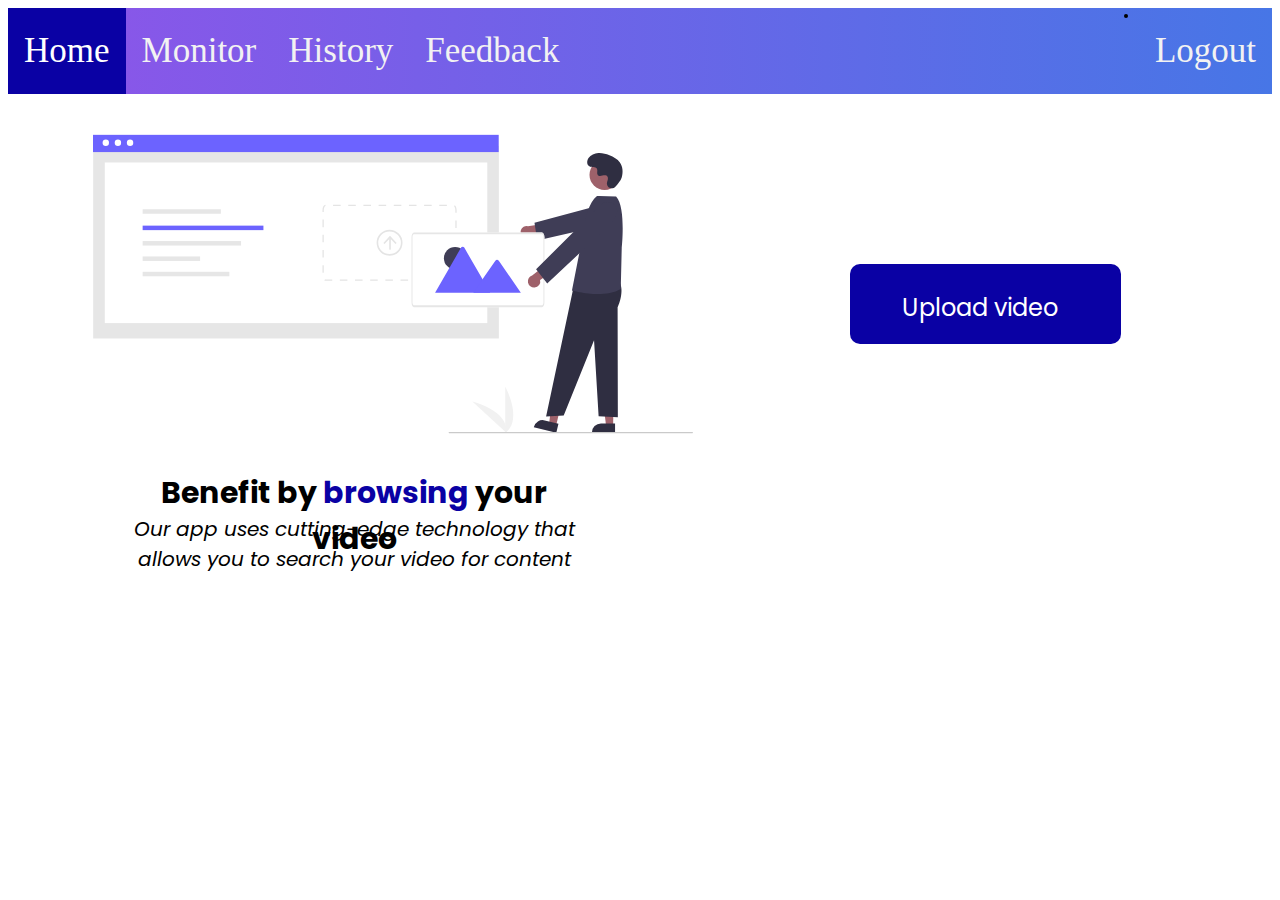
<file: Front/index.html>
<!DOCTYPE html>
<html>
    <head>
        <link href="https://fonts.googleapis.com/css?family=Poppins&display=swap" rel="stylesheet" /><link href="./css/main.css" rel="stylesheet" />
        <title>Document</title>
    </head>
    <body>
        
        <div class="topnav">
            <a class="active" href="#home">Home</a>
            <a href="file:///C:/Users/hp%20%20Elite%20Book/Documents/Project/Monitoring/index.html">Monitor</a>
            <a href="#contact">History</a>
            <a href="file:///C:/Users/hp%20%20Elite%20Book/Documents/Project/Feedback/feedback.html">Feedback</a>
           <li style="float:right"> <a href="file:///C:/Users/hp%20%20Elite%20Book/Documents/Project/Welcome/example/index.html">Logout</a></li>
        </div>
        <div>  
            <img src= "images/person.svg" width = "600" height = "460" style="vertical-align:top;margin:-40px 85px">  
            </div>
            <span class="Text"><b>Benefit by <span style="color: rgba(10,1,164,1)">browsing </span>your video</b></span>     
            <span class="SubText"><i>Our app uses cutting-edge technology that allows you to search your video for content</i> </span>      
            <div class="Button"></div>
            <span class="BText">Upload video</span>
        </div>
    </body>
    </html>
</file>
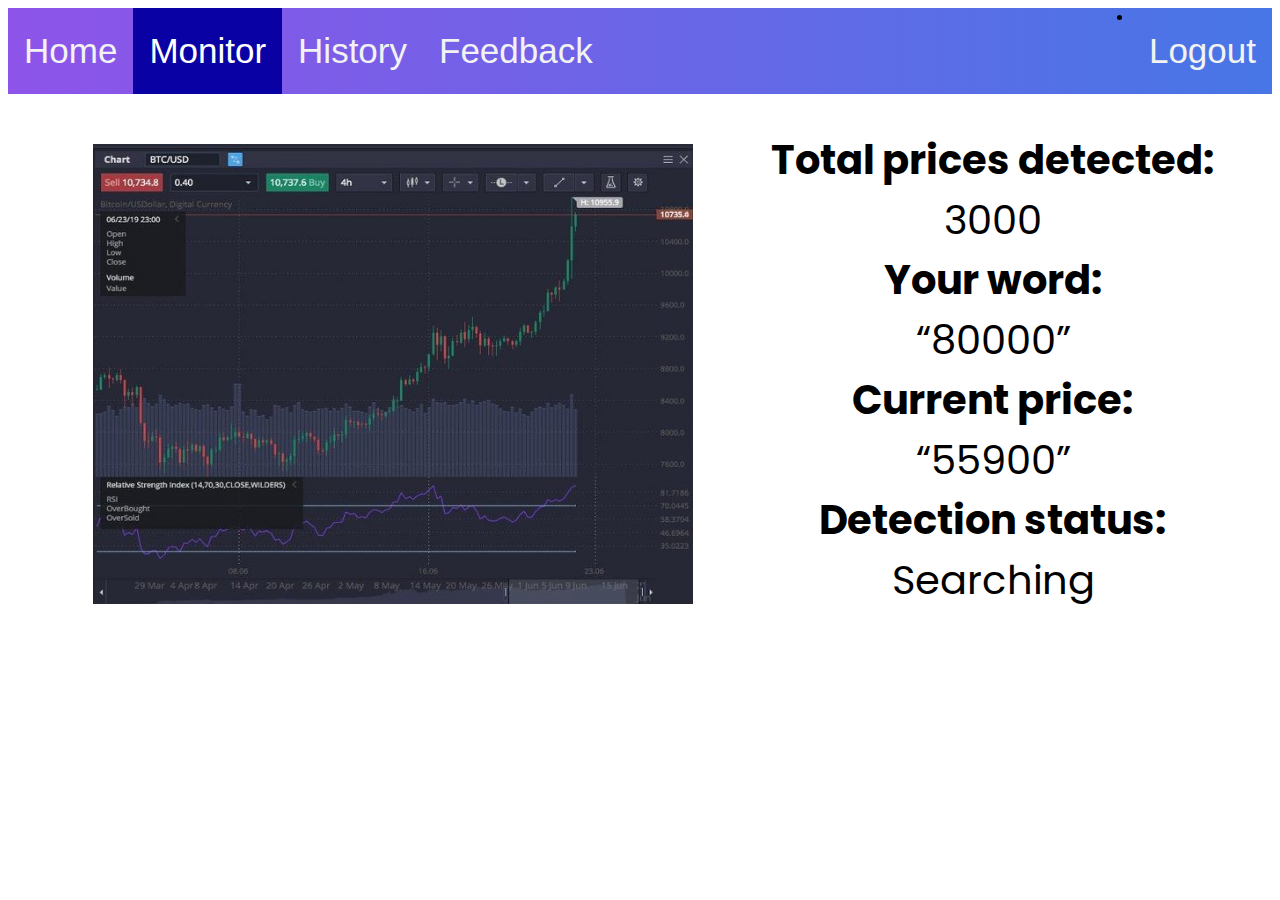
<file: Monitoring/index.html>
<!DOCTYPE html>
<html>
    <head>
        <link href="https://fonts.googleapis.com/css?family=Poppins&display=swap" rel="stylesheet" /><link href="./css/main.css" rel="stylesheet" />
        <title>Document</title>
    </head>
    <body>
        
        <div class="topnav">
            <a href="file:///C:/Users/hp%20%20Elite%20Book/Documents/Project/Front/index.html">Home</a>
            <a class="active" >Monitor</a>
            <a href="#contact">History</a>
            <a href="file:///C:/Users/hp%20%20Elite%20Book/Documents/Project/Feedback/feedback.html">Feedback</a>
           <li style="float:right"> <a href="file:///C:/Users/hp%20%20Elite%20Book/Documents/Project/Welcome/example/index.html">Logout</a></li>
        </div>
        <div>  
        <img src= "images/bg.jpg" width = "600" height = "460" style="vertical-align:middle;margin:50px 85px">  
        </div>
        <span class="Paragraph">
            <b>Total prices detected: </b><br>
            <center>3000</center>
            <b>Your word: </b><br>
            <center>“80000”</center>
            <b>Current price:</b><br>
            <center>“55900”</center>
            <b>Detection status:</b><br>
            <center>Searching </center> 
        </span>
            
    </body>
    </html>
</file>
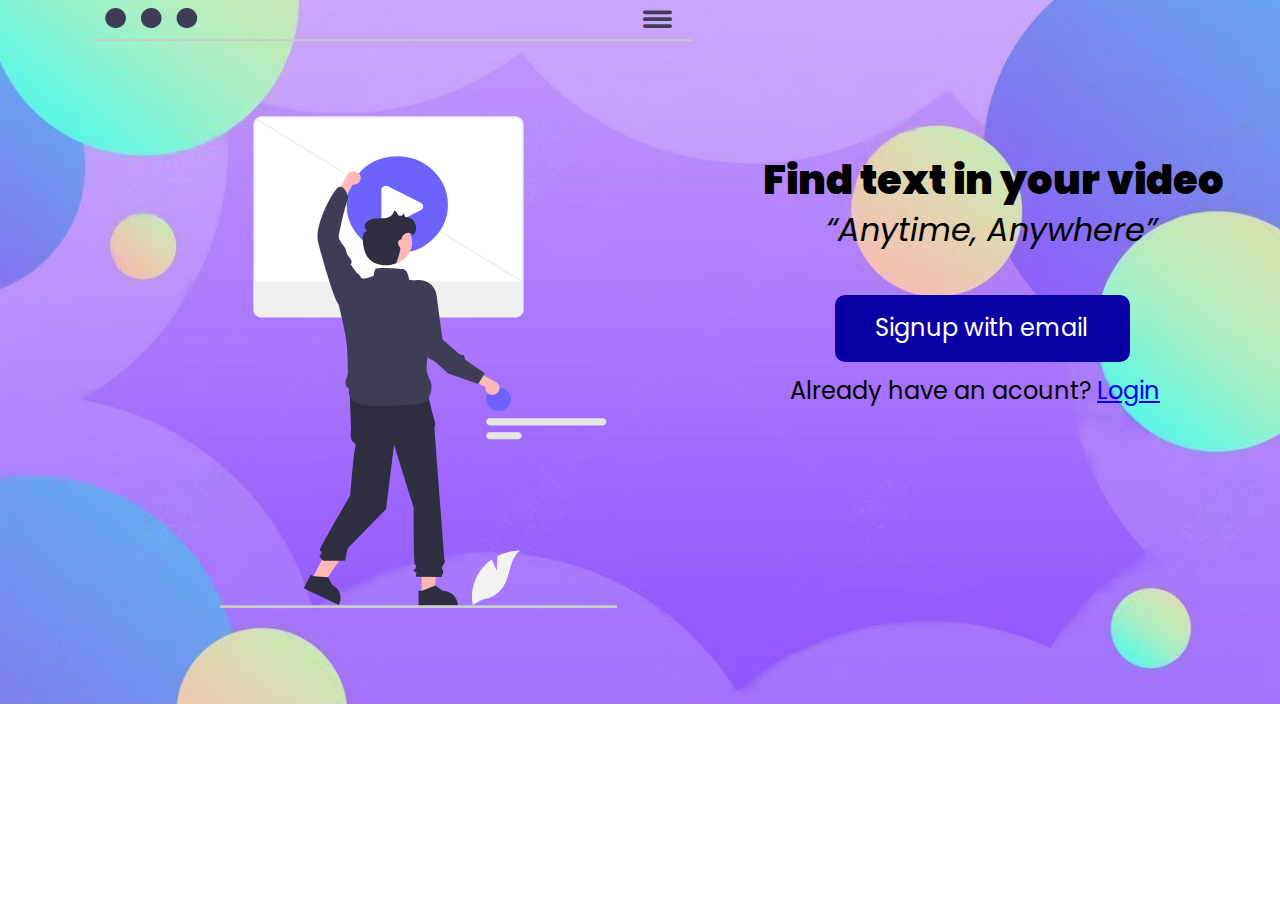
<file: Welcome/example/index.html>
<!DOCTYPE html>
<html>
    <head>
        <link href="https://fonts.googleapis.com/css?family=Poppins&display=swap" rel="stylesheet" />
        <link href="./css/main.css" rel="stylesheet" />
        <title>Welcome Screen</title>
    </head>
    <body>
      
            <div>  
            <img src= "images/we.svg" width = "600" height = "600" style="vertical-align:middle;margin:0px 85px">  
            </div>
            <span class="MainText"><b>Find text in your video</b></span>
            <span class="SubText"><i>“Anytime, Anywhere”</i></span>
            <div class="Button"></div>
            <a href="file:///C:/Users/hp%20%20Elite%20Book/Documents/Project/Signup/signup.html">
            <span class="Signup">Signup with email</a></span>
            <span class="Login">Already have an acount? 
                <a href="file:///C:/Users/hp%20%20Elite%20Book/Documents/Project/Login/login.html">Login</a></span>
        </div>
    </body>
    </html>
</file>
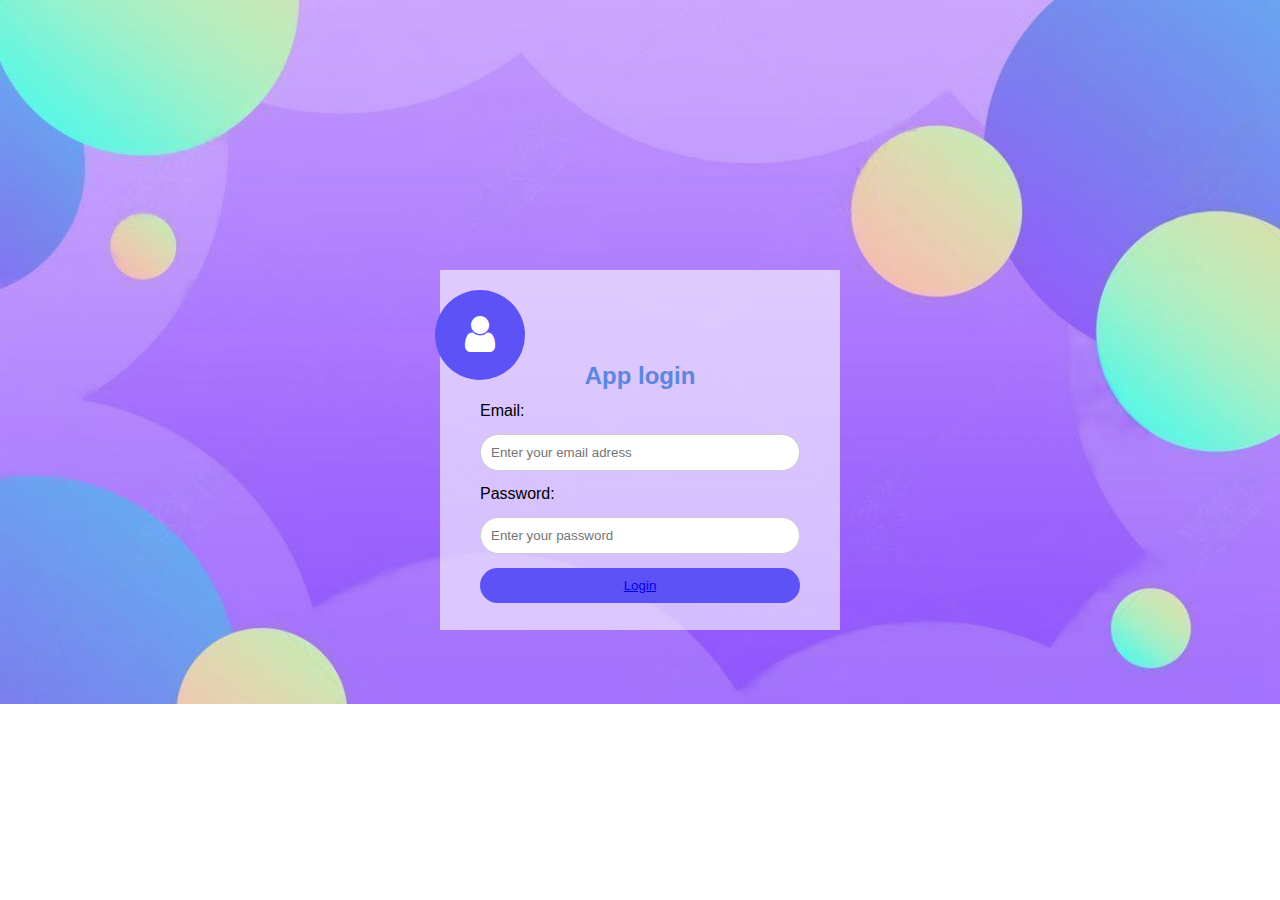
<file: Login/login.html>
<!DOCTYPE html>
<html lang="en">
<head>
    <title>Login Page</title>
    <link href="https://stackpath.bootstrapcdn.com/font-awesome/4.7.0/css/font-awesome.min.css" rel="stylesheet" >
    <link rel="stylesheet" href="css/login-page.css">
</head>
<body>
<section>
    <div class="rt-container">
          <div class="col-rt-12">
              <div class="Scriptcontent">
    
                <form class="codehim-form">
        <div class="form-title">
            <div class="user-icon gr-bg">
            <i class="fa fa-user"></i>
            </div>
     <h2> App login</h2>
            </div>
    <label for="email"> Email:</label>
        <input type="email" id="email" class="cm-input" placeholder="Enter your email adress">
        
        <label for="pass"> Password:</label>
        <input id="pass" type="password" class="cm-input" placeholder="Enter your password">
        <a href="file:///C:/Users/hp%20%20Elite%20Book/Documents/Project/Front/index.html">
        <button type="submit" class="btn-login  gr-bg"/> Login</a></button>
    </form>
          
    		
    		</div>
		</div>
    </div>
</section>
     
	</body>
</html>
</file>
<file: Front/css/main.css>
* {
  box-sizing: border-box;
}
body {
  font-size: 14px;
}
.topnav {

  background: #4776E6; 
  background: -webkit-linear-gradient(to right, #8E54E9, #4776E6);  
  background: linear-gradient(to right, #8E54E9, #4776E6); 
  overflow: hidden;
}
.topnav a {
  float: left;
  color: #f2f2f2;
  text-align: center;
  padding: 23px 16px;
  text-decoration: none;
  font-size: 35px;
}
.topnav a:hover {
  background-color: #ddd;
  color: rgba(10,1,164,1);
}
.topnav a.active {
  background-color:rgba(10,1,164,1);
  color: white;
}

.Text {
  width: 468px;
  position: absolute;
  top: 470px;
  left: 120px;
  opacity: 1;
  font-family: 'Poppins';
  font-size :30px;
  text-align: center;
}
.SubText {
  width: 468px;
  position: absolute;
  top: 514px;
  left: 120px;
  opacity: 1;
  font-family: 'Poppins';
  font-size :20px;
  text-align: center;
}
.Button {
  width: 271px;
  height: 80px;
  background: rgba(10,1,164,1);
  opacity: 1;
  position: absolute;
  top: 264px;
  left: 850px;
  border-top-left-radius: 10px;
  border-top-right-radius: 10px;
  border-bottom-left-radius: 10px;
  border-bottom-right-radius: 10px;
  overflow: hidden;
}
.BText {
  width: 179px;
  color: rgba(255,255,255,1);
  position: absolute;
  top: 290px;
  left: 890px;
  font-family: Poppins;
  font-weight: SemiBold;
  font-size: 24px;
  opacity: 1;
  text-align: center;
}
</file>
<file: Monitoring/css/main.css>
* {
  box-sizing: border-box;
}
body {
  font-family: 'Arial', sans-serif;
  background-size: 100%;
}
.topnav {

  background: #4776E6; 
  background: -webkit-linear-gradient(to right, #8E54E9, #4776E6);  
  background: linear-gradient(to right, #8E54E9, #4776E6); 
  overflow: hidden;
}
.topnav a {
  float: left;
  color: #f2f2f2;
  text-align: center;
  padding: 23px 16px;
  text-decoration: none;
  font-size: 35px;
}
.topnav a:hover {
  background-color: #ddd;
  color: rgba(10,1,164,1);
}
.topnav a.active {
  background-color:rgba(10,1,164,1);
  color: white;
}

.Paragraph{
  width: 486px;
  color: rgb(0, 0, 0);
  position: absolute;
  top: 130px;
  left: 750px;
  font-family:'Poppins';
  font-size: 40px;
  opacity: 1;
  text-align: center;
}
</file>
<file: Welcome/example/css/main.css>
* {
  box-sizing: border-box;
}
body {

    font-family: 'Arial', sans-serif;
    background: url(../images/bg.jpeg) no-repeat;
    background-size: 100%;
    
    
}

.MainText {
  width: 486px;
  color: rgb(0, 0, 0);
  position: absolute;
  top: 150px;
  left: 750px;
  font-family:'Poppins';
  font-weight:bolder;
  font-size: 40px;
  opacity: 1;
  text-align: center;
}
.SubText {
  width: 342px;
  color: rgb(0, 0, 0);
  position: absolute;
  top: 206px;
  left: 820px;
  font-family: Poppins;
  font-size: 32px;
  opacity: 1;
  text-align: center;
}
.Button {
  width: 295px;
  height: 67px;
  background: rgba(10,1,164,1);
  opacity: 1;
  position: absolute;
  top: 295px;
  left: 835px;
  border-top-left-radius: 10px;
  border-top-right-radius: 10px;
  border-bottom-left-radius: 10px;
  border-bottom-right-radius: 10px;
  overflow: hidden;
}
.Signup {
  width: 252px;
  color: rgba(255,255,255,1);
  position: absolute;
  top: 310px;
  left: 855px;
  font-family: Poppins;
  font-weight: SemiBold;
  font-size: 24px;
  opacity: 1;
  text-align: center;
}
.Login {
  width: 610px;
  position: absolute;
  color: rgb(0, 0, 0);
  top: 373px;
  left: 670px;
  font-family: Poppins;
  font-weight: Regular;
  font-size: 24px;
  opacity: 1;
  text-align: center;
}
</file>
<file: Login/css/login-page.css>
* {margin: 0; padding: 0}
    
    body{
        font-family: 'Arial', sans-serif;
        background: url(../img/bg.jpeg) no-repeat;
        background-size: 100%;
        
        
    }
    .codehim-form{
        position: absolute;
	top: 50%;
	left: 50%;
	transform: translate(-50%, -50%);
	width: 320px;
	height: 200px;
	padding: 80px 40px;
	background: rgba(255, 255, 255, 0.6);
            
    }
    .cm-input{
        display: block;
        box-sizing: border-box;
        padding: 10px;
        width: 100%; 
        margin: 14px auto;
        border-radius: 20px;
        border: 1px solid #ccc;
        
        
    }
    .cm-input:focus{
        outline: 0;
        border-color: #f9cb81;
        
    }
    .cm-input:invalid{
        border-color: #e41b17;
        
    }
    .gr-bg{
        background: rgb(93, 82, 245);

        
    }

    .btn-login{
        display: block;
        width: 100%;
        padding: 10px;
        border: 0;
        color: #fff;
        border-radius: 20px;
        cursor: pointer;
        
    }
    .btn-login:focus{
        outline: 0;
    }
    
    .btn-login:hover{
        opacity: 0.8;
        transition: .3s;
    }
    
    .form-title{
        padding: 12px;
        text-align: center;
        position: relative;
        
        
    }
    .form-title h2{
        color: #5c86e1;
    }
    .form-title .user-icon{
        position: absolute;
        
        font-size: 42px;
        color: #fff;
        width: 90px;
        height: 90px;
        line-height: 90px;
        text-align: center;
        border-radius: 45px;
        top: -60px;
        left: -45px;
        
    }
</file>
